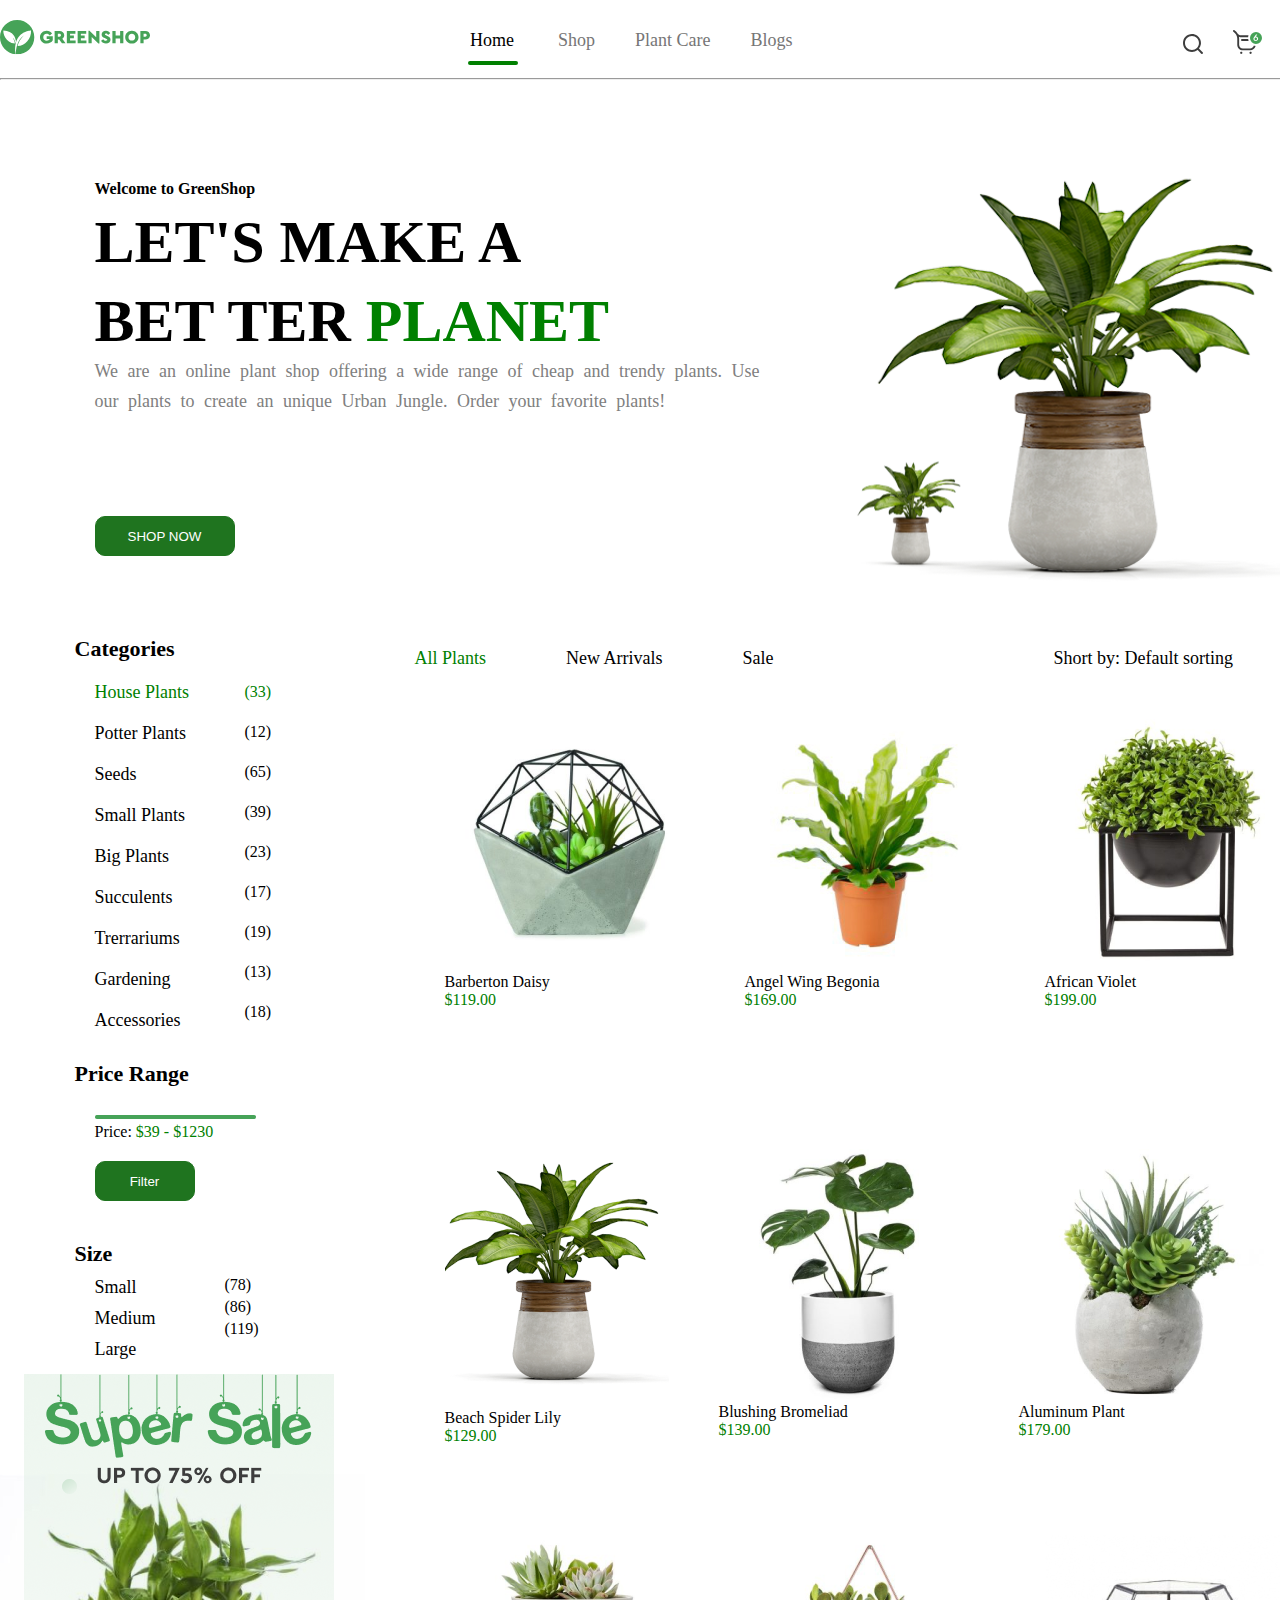
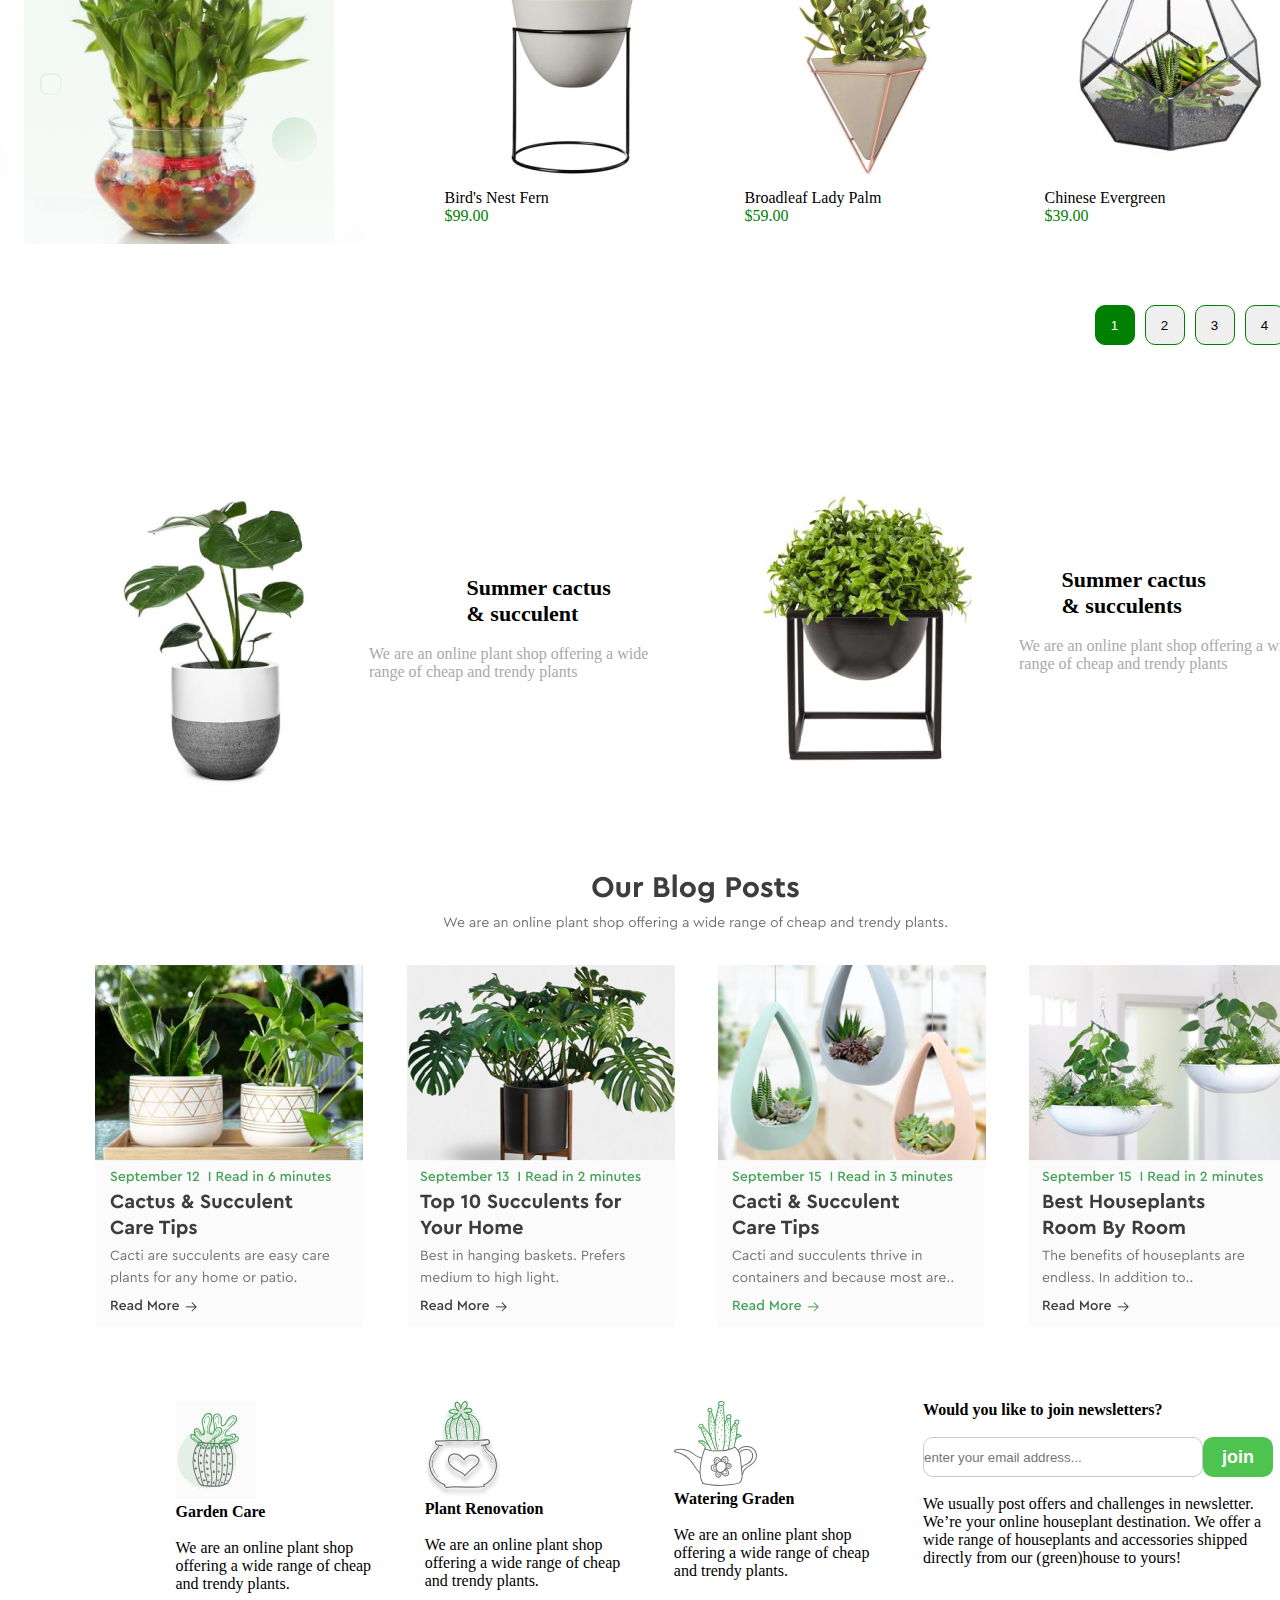
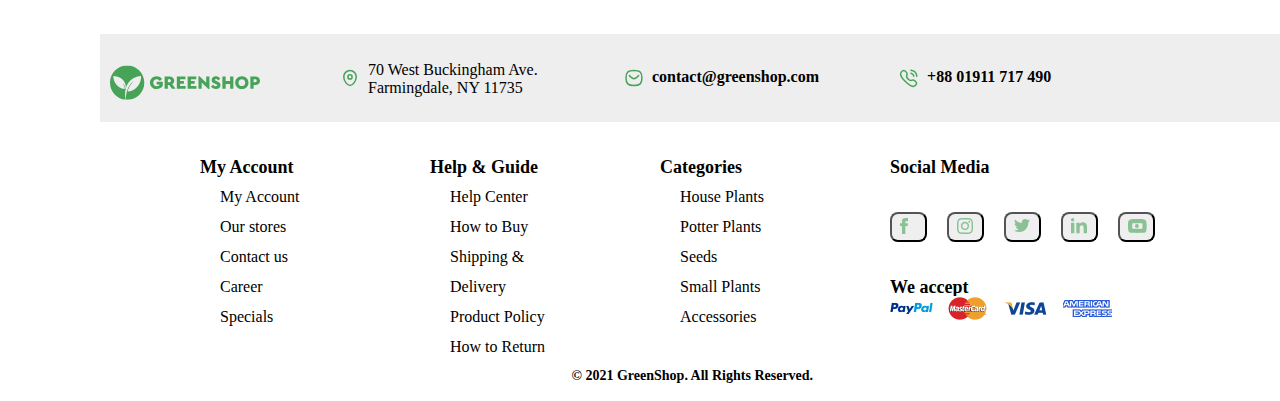
<file: index.html>
<!DOCTYPE html>
<html lang="en">
  <head>
    <meta charset="UTF-8">
    <meta name="viewport" content="width=device-width, initial-scale=1.0"><link rel="stylesheet" href="../css/main.css">
    <title>Green Shop </title>
  </head>
  <body> 
    <div class="container"> 
      <header> 
        <div class="logo">   <img src="../images/logo/Logo.svg" alt="logo"></div>
        <nav> 
          <ol> 
            <li><a href="#" style="color:black">    Home</a>
              <div class="first"></div>
            </li>
            <li> <a href="../html/second.html">    Shop</a></li>
            <li> <a href="../html/third.html">    Plant Care</a></li>
            <li> <a href="#">    Blogs</a></li>
          </ol>
        </nav>
        <div class="icon"><img src=".././images/icon/search.svg" alt="icon"><img class="icon_second" src=".././images/icon/basket.svg" alt="basket"><a href="../html/user2.html">    
            <button class="logo_in"><img class="btn_img" src="../images/icon/logo_in.svg" alt="logo in">
              <p>log in </p>
            </button></a></div>
      </header>
      <hr style="margin-top:10px;">
    </div>
    <div class="container"> 
      <main>
        <section class="hero">   
          <div class="left"> 
            <h4>Welcome to GreenShop</h4>
            <h1 class="info">LET'S  MAKE A</h1>
            <h1 class="info">BET TER<span style="color:green"> PLANET</span></h1>
            <p class="paragraph">We are an online plant shop offering a wide range of cheap and trendy plants. Use </p>
            <p class="paragraph">our plants to create an unique Urban Jungle. Order your favorite plants!</p>
            <button class="main_btn">SHOP NOW</button>
          </div>
          <div class="right"> <img class="kichik" src="../images/img/mayda gul.svg" alt="rasm"><img src="../images/img/gul.svg" alt="rasm"></div>
        </section>
        <section class="hero-two"> 
          <div class="left-two"> 
            <h3>Categories</h3>
            <p class="green"> House Plants       </p>
            <p> Potter Plants       </p>
            <p> Seeds       </p>
            <p> Small Plants       </p>
            <p> Big Plants       </p>
            <p> Succulents       </p>
            <p> Trerrariums       </p>
            <p> Gardening       </p>
            <p> Accessories    </p><span class="green"> (33)</span><span> (12)</span><span> (65)</span><span> (39)</span><span> (23)</span><span> (17)</span><span> (19)</span><span> (13)</span><span> (18) </span>
          </div>
          <div class="left-twobtn"> 
            <h3>Price Range</h3><br><img src="../images/img/Line 6.png" alt="rasm"><br>
            <p>Price: <span>$39 - $1230  </span></p>
            <button class="filter-btn">Filter</button>
          </div>
          <div class="left-twothree">
            <h3>Size</h3>
            <p>Small</p>
            <p>Medium</p>
            <p>Large</p><span>(119)</span><span>(86)</span><span>(78)</span>
          </div>
          <div class="left-twoimg"> <img src="../images/img/Super Sale Banner.png" alt="rasm"></div>
        </section>
        <section class="right-two">
          <nav> 
            <ul> 
              <li> <a class="green" href="#">All Plants</a></li>
              <li> <a href="#">New Arrivals</a></li>
              <li> <a href="#">Sale</a></li>
              <li> <span>Short by: Default sorting</span></li>
            </ul>
          </nav>
          <div class="right-flowers"> 
            <div class="one"> <img src="../images/img/image 1.png" alt="">
              <p>Barberton Daisy</p><span>$119.00</span>
            </div>
            <div class="two"> <img src="../images/img/image 2.png" alt="">
              <p>Angel Wing Begonia</p><span>$169.00</span>
            </div>
            <div class="three"> <img src="../images/img/image 3.png" alt="">
              <p>African Violet</p><span>$199.00 </span>
            </div>
          </div>
          <div class="right-flower"> 
            <div class="one"> <img src="../images/img/01 3.png" alt="">
              <p>Beach Spider Lily</p><span>$129.00</span>
            </div>
            <div class="two"> <img src="../images/img/image 7.png" alt="">
              <p>Blushing Bromeliad</p><span>$139.00</span>
            </div>
            <div class="three"> <img src="../images/img/image 8.png" alt="">
              <p>Aluminum Plant</p><span>$179.00  </span>
            </div>
          </div>
          <div class="right-flowerend"> 
            <div class="one"> <img src="../images/img/image 9.png" alt="">
              <p>Bird's Nest Fern</p><span>$99.00</span>
            </div>
            <div class="two"> <img src="../images/img/image 10.png" alt="">
              <p>Broadleaf Lady Palm</p><span>$59.00</span>
            </div>
            <div class="three"> <img src="../images/img/product-20-320x320 1.png" alt="">
              <p>Chinese Evergreen</p><span>$39.00    </span>
            </div>
          </div>
          <div class="right-btns"> 
            <button class="green">1</button>
            <button>2</button>
            <button>3</button>
            <button>4</button>
          </div>
        </section>
        <section class="information"> 
          <div class="right-info"> <img src="../images/img/image 14.png" alt="">
            <h3>Summer cactus & succulent</h3>
            <p>We are an online plant shop offering a wide range of cheap and trendy plants</p>
          </div>
          <div class="left-info"> <img src="../images/img/image 15.png" alt="">
            <h3>Summer cactus & succulents            </h3>
            <p>We are an online plant shop offering a wide range of cheap and trendy plants</p>
          </div>
        </section>
        <section class="blog"> <img src="../images/img/Blog.png" alt=""></section>
      </main>
      <footer class="footer"> 
        <section class="footer_one">
          <div class="footer_in"> <img src="../images/img/qaqtus.jpg" alt="rasm">
            <h4 class="h4">Garden Care <br><br></h4>
            <p>We are an online plant shop offering a wide range of cheap and trendy plants.</p>
          </div>
          <div class="footer_in"> <img src="../images/img/qaqtus2.svg" alt="rasm">
            <h4>Plant Renovation <br><br></h4>
            <p>We are an online plant shop offering a wide range of cheap and trendy plants.</p>
          </div>
          <div class="footer_in"> <img src="../images/img/qaqtus3.svg" alt="rasm">
            <h4>Watering Graden <br> <br></h4>
            <p>We are an online plant shop offering a wide range of cheap and trendy plants.</p>
          </div>
          <div class="footer_In"> 
            <h4>Would you like to join newsletters? <br><br></h4>
            <div> 
              <input type="email" id="get" name="get" placeholder="enter your email address...">
              <input class="join" type="submit" value="join" id="get">
            </div><br>
            <p>We usually post offers and challenges in newsletter. We’re your online houseplant destination. We offer a wide range of houseplants and accessories shipped directly from our (green)house to yours! </p>
          </div>
        </section>
        <section class="footer_two"><img class="logo1" src="../images/logo/Logo.svg" alt="logo"><img class="locat" src="../images/icon/Location.svg" alt="icon">
          <p>70 West Buckingham Ave. Farmingdale, NY 11735  </p><img class="locat" src="../images/icon/Messages.svg" alt="icon">
          <h6>contact@greenshop.com</h6><img class="locat" src="../images/icon/Calling.svg" alt="icon">
          <h6>+88 01911 717 490</h6>
        </section>
        <section class="footer_three">
          <div> 
            <h5> My Account</h5>
            <p>My Account</p>
            <p>Our stores</p>
            <p>Contact us</p>
            <p>Career</p>
            <p>Specials</p>
          </div>
          <div> 
            <h5>Help & Guide</h5>
            <p>Help Center</p>
            <p>How to Buy</p>
            <p>Shipping & Delivery</p>
            <p>Product Policy</p>
            <p>How to Return</p>
          </div>
          <div> 
            <h5>Categories</h5>
            <p>House Plants</p>
            <p>Potter Plants</p>
            <p>Seeds</p>
            <p>Small Plants</p>
            <p>Accessories </p>
          </div>
          <div class="In"> 
            <h5>Social Media</h5>
            <div class="iconkalar"> 
              <button class="btn1"> <img src="../images/icon/Facebook.svg" alt="icon"></button>
              <button class="btn1"><img src="../images/icon/Instagram (1).svg" alt="icon"></button>
              <button class="btn1"><img src="../images/icon/Twitter.svg" alt="icon"></button>
              <button class="btn1"> <img src="../images/icon/Linkedin.svg" alt="icon"></button>
              <button class="btn1"> <img src="../images/icon/Union.svg" alt="icon"></button>
            </div>
            <h5>We accept</h5><img class="viza" src="../images/icon/viza.svg" alt="rasm">
          </div>
        </section>
        <h5 class="footer_four">© 2021 GreenShop. All Rights Reserved.</h5>
      </footer>
    </div>
  </body>
</html>
</file>
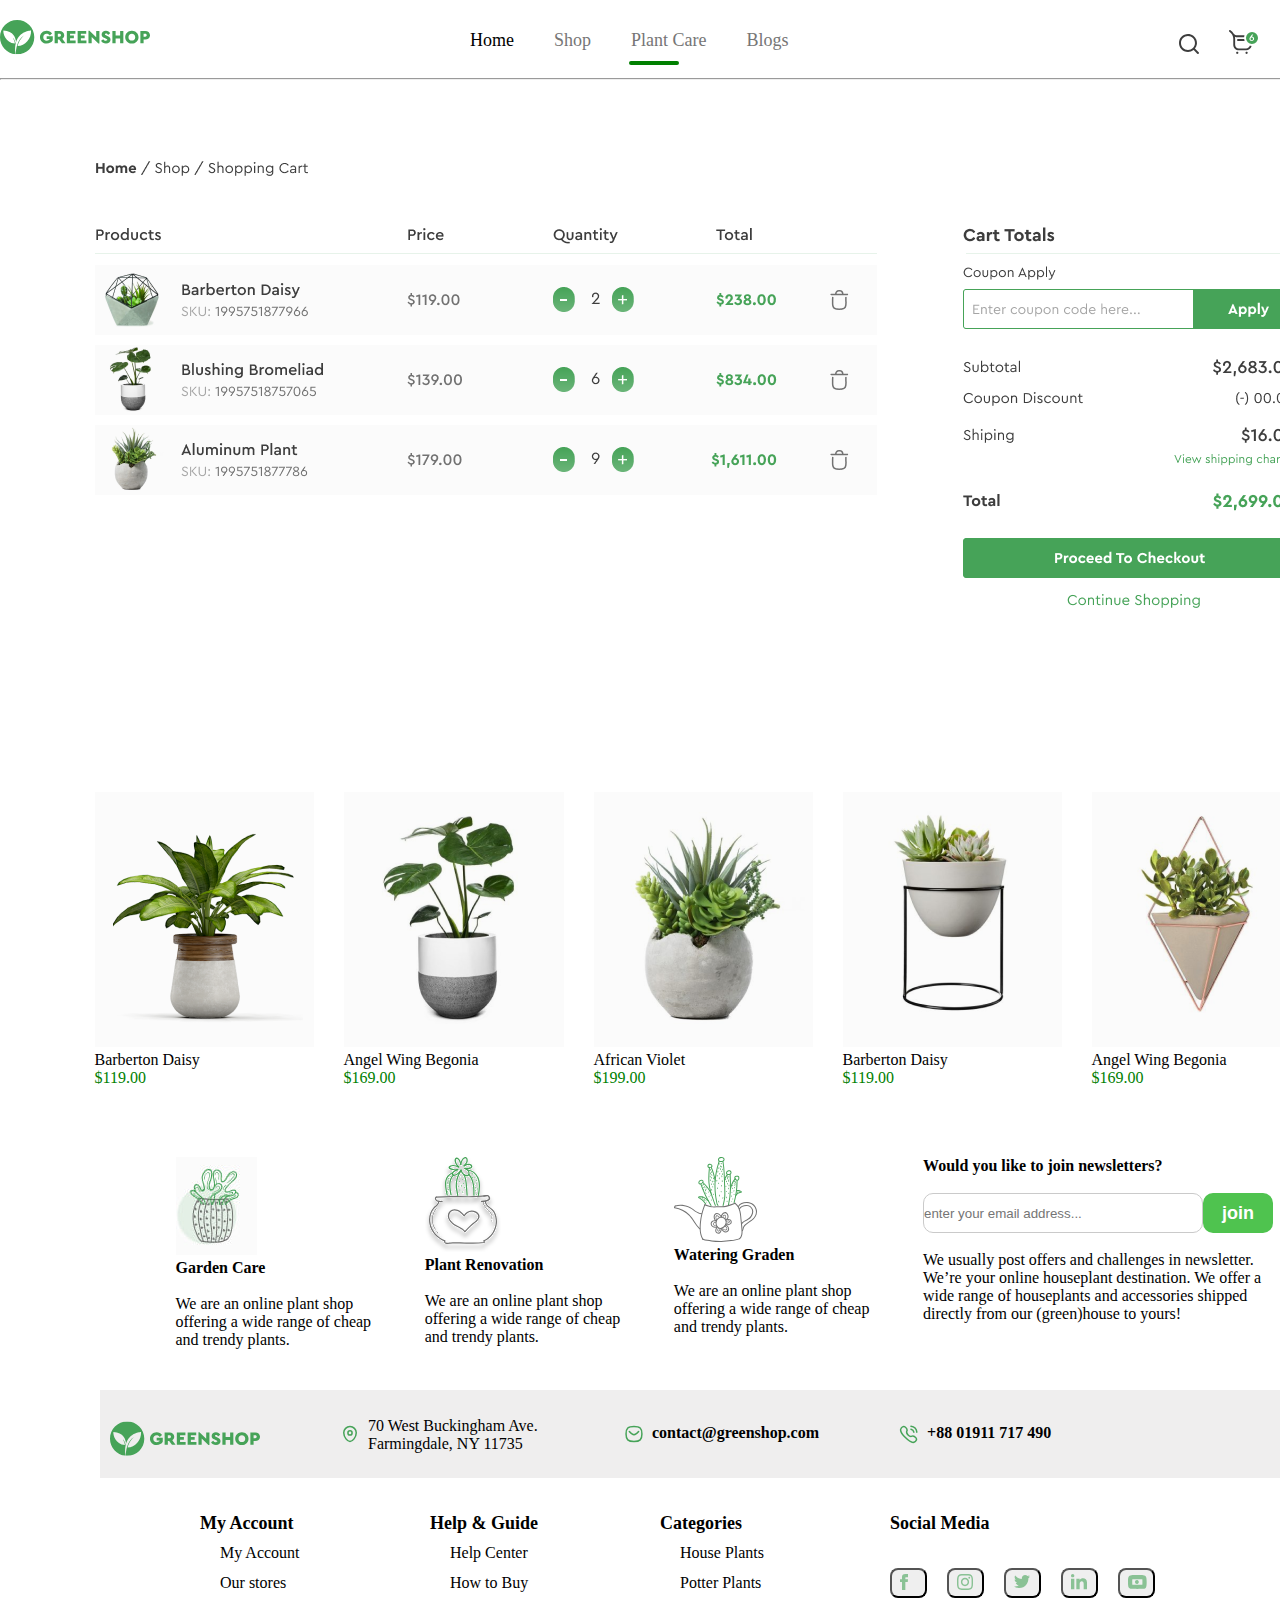
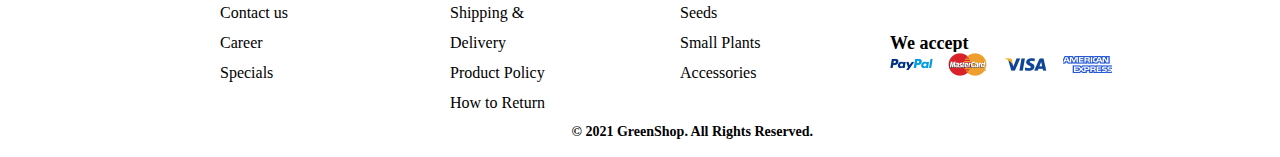
<file: third.html>
<!DOCTYPE html>
<html lang="en">
  <head>
    <meta charset="UTF-8">
    <meta name="viewport" content="width=device-width, initial-scale=1.0">
    <link rel="stylesheet" href="../css/main.css">
    <title>Product Cart</title>
  </head>
  <body> 
    <div class="container"> 
      <header> 
        <div class="logo">   <img src="../images/logo/Logo.svg" alt="logo"></div>
        <nav> 
          <ol> 
            <li><a href="#" style="color:black">    Home</a></li>
            <li> <a href="../html/second.html">    Shop</a></li>
            <li> <a href="../html/third.html">    Plant Care</a>
              <div class="first"></div>
            </li>
            <li> <a href="#">    Blogs</a></li>
          </ol>
        </nav>
        <div class="icon"><img src=".././images/icon/search.svg" alt="icon"><img class="icon_second" src=".././images/icon/basket.svg" alt="basket"><a href="../html/user2.html">    
            <button class="logo_in"><img class="btn_img" src="../images/icon/logo_in.svg" alt="logo in">
              <p>log in </p>
            </button></a></div>
      </header>
      <hr style="margin-top:10px;">
      <main> 
        <section class="services"> <img src="../images/img/Shopping Cart.png" alt=""></section>
        <section class="product"> 
          <div class="let-product">
            <div class="one"> <img src="../images/img/Group 41.png" alt="">
              <p>Barberton Daisy</p><span>$119.00</span>
            </div>
            <div class="two"> <img src="../images/img/Group 42.png" alt="">
              <p>Angel Wing Begonia</p><span>$169.00</span>
            </div>
            <div class="three"> <img src="../images/img/Group 43.png" alt="">
              <p>African Violet</p><span>$199.00 </span>
            </div>
            <div class="one"> <img src="../images/img/Group 44.png" alt="">
              <p>Barberton Daisy</p><span>$119.00</span>
            </div>
            <div class="two"> <img src="../images/img/Group 45.png" alt="">
              <p>Angel Wing Begonia</p><span>$169.00</span>
            </div>
          </div>
        </section>
      </main>
      <footer class="footer"> 
        <section class="footer_one">
          <div class="footer_in"> <img src="../images/img/qaqtus.jpg" alt="rasm">
            <h4 class="h4">Garden Care <br><br></h4>
            <p>We are an online plant shop offering a wide range of cheap and trendy plants.</p>
          </div>
          <div class="footer_in"> <img src="../images/img/qaqtus2.svg" alt="rasm">
            <h4>Plant Renovation <br><br></h4>
            <p>We are an online plant shop offering a wide range of cheap and trendy plants.</p>
          </div>
          <div class="footer_in"> <img src="../images/img/qaqtus3.svg" alt="rasm">
            <h4>Watering Graden <br> <br></h4>
            <p>We are an online plant shop offering a wide range of cheap and trendy plants.</p>
          </div>
          <div class="footer_In"> 
            <h4>Would you like to join newsletters? <br><br></h4>
            <div> 
              <input type="email" id="get" name="get" placeholder="enter your email address...">
              <input class="join" type="submit" value="join" id="get">
            </div><br>
            <p>We usually post offers and challenges in newsletter. We’re your online houseplant destination. We offer a wide range of houseplants and accessories shipped directly from our (green)house to yours! </p>
          </div>
        </section>
        <section class="footer_two"><img class="logo1" src="../images/logo/Logo.svg" alt="logo"><img class="locat" src="../images/icon/Location.svg" alt="icon">
          <p>70 West Buckingham Ave. Farmingdale, NY 11735  </p><img class="locat" src="../images/icon/Messages.svg" alt="icon">
          <h6>contact@greenshop.com</h6><img class="locat" src="../images/icon/Calling.svg" alt="icon">
          <h6>+88 01911 717 490</h6>
        </section>
        <section class="footer_three">
          <div> 
            <h5> My Account</h5>
            <p>My Account</p>
            <p>Our stores</p>
            <p>Contact us</p>
            <p>Career</p>
            <p>Specials</p>
          </div>
          <div> 
            <h5>Help & Guide</h5>
            <p>Help Center</p>
            <p>How to Buy</p>
            <p>Shipping & Delivery</p>
            <p>Product Policy</p>
            <p>How to Return</p>
          </div>
          <div> 
            <h5>Categories</h5>
            <p>House Plants</p>
            <p>Potter Plants</p>
            <p>Seeds</p>
            <p>Small Plants</p>
            <p>Accessories </p>
          </div>
          <div class="In"> 
            <h5>Social Media</h5>
            <div class="iconkalar"> 
              <button class="btn1"> <img src="../images/icon/Facebook.svg" alt="icon"></button>
              <button class="btn1"><img src="../images/icon/Instagram (1).svg" alt="icon"></button>
              <button class="btn1"><img src="../images/icon/Twitter.svg" alt="icon"></button>
              <button class="btn1"> <img src="../images/icon/Linkedin.svg" alt="icon"></button>
              <button class="btn1"> <img src="../images/icon/Union.svg" alt="icon"></button>
            </div>
            <h5>We accept</h5><img class="viza" src="../images/icon/viza.svg" alt="rasm">
          </div>
        </section>
        <h5 class="footer_four">© 2021 GreenShop. All Rights Reserved.</h5>
      </footer>
    </div>
  </body>
</html>
</file>
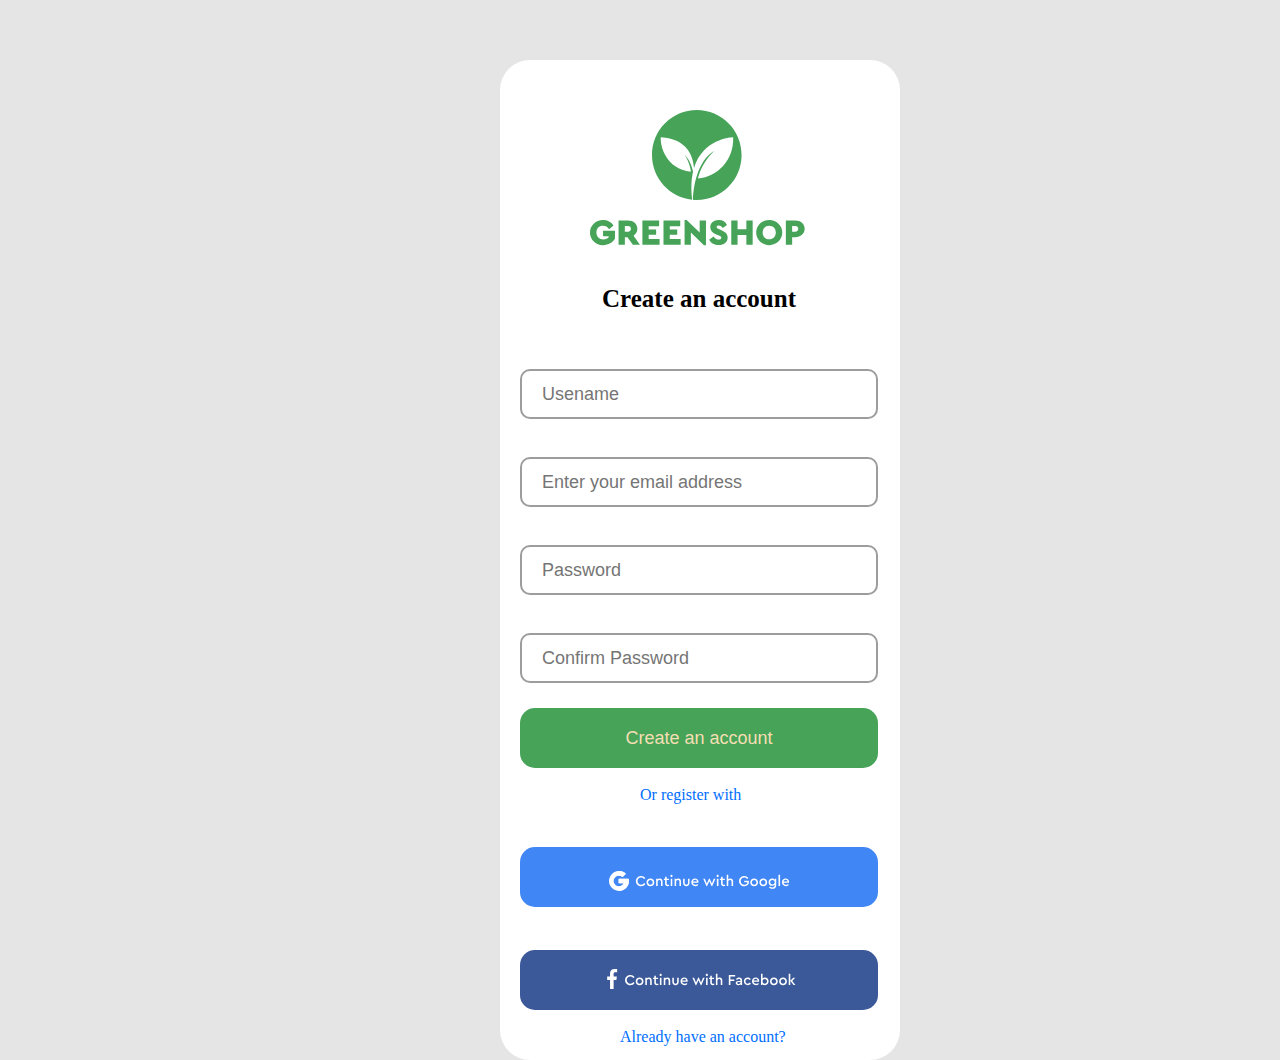
<file: user1.html>
<!DOCTYPE html>
<html lang="en">
  <head>
    <meta charset="UTF-8">
    <meta name="viewport" content="width=device-width, initial-scale=1.0">
    <link rel="stylesheet" href="../css/main.css">
    <title>user 1</title>
  </head>
  <body class="user_body"> 
    <div class="user_box"> 
      <div class="user_container"> <img class="icon_logo" src="../images/logo/user_logo.svg" alt="green shop logo">
        <h3>Create an account</h3><br><br>
        <input type="text" placeholder="Usename"><br><br>
        <input type="email" name="" placeholder="Enter your email address"><br><br>
        <input type="password" name="" placeholder="Password"><br><br>
        <input type="password" name="" placeholder="Confirm Password">
        <button class="user_btn"> <a href="#"> Create an account</a></button><br><br><a class="register" href="../html/user2.html">Or register with </a><br><br>
        <button class="google"><img class="google_img" src="../images/icon/Group 100.svg" alt="icon"></button><br><br>
        <button class="facebook"><img class="facebook_img" src="../images/icon/Group 99.svg" alt="icon"></button><br><br><a class="already" href="#">Already have an account?  </a>
      </div>
    </div>
  </body>
</html>
</file>
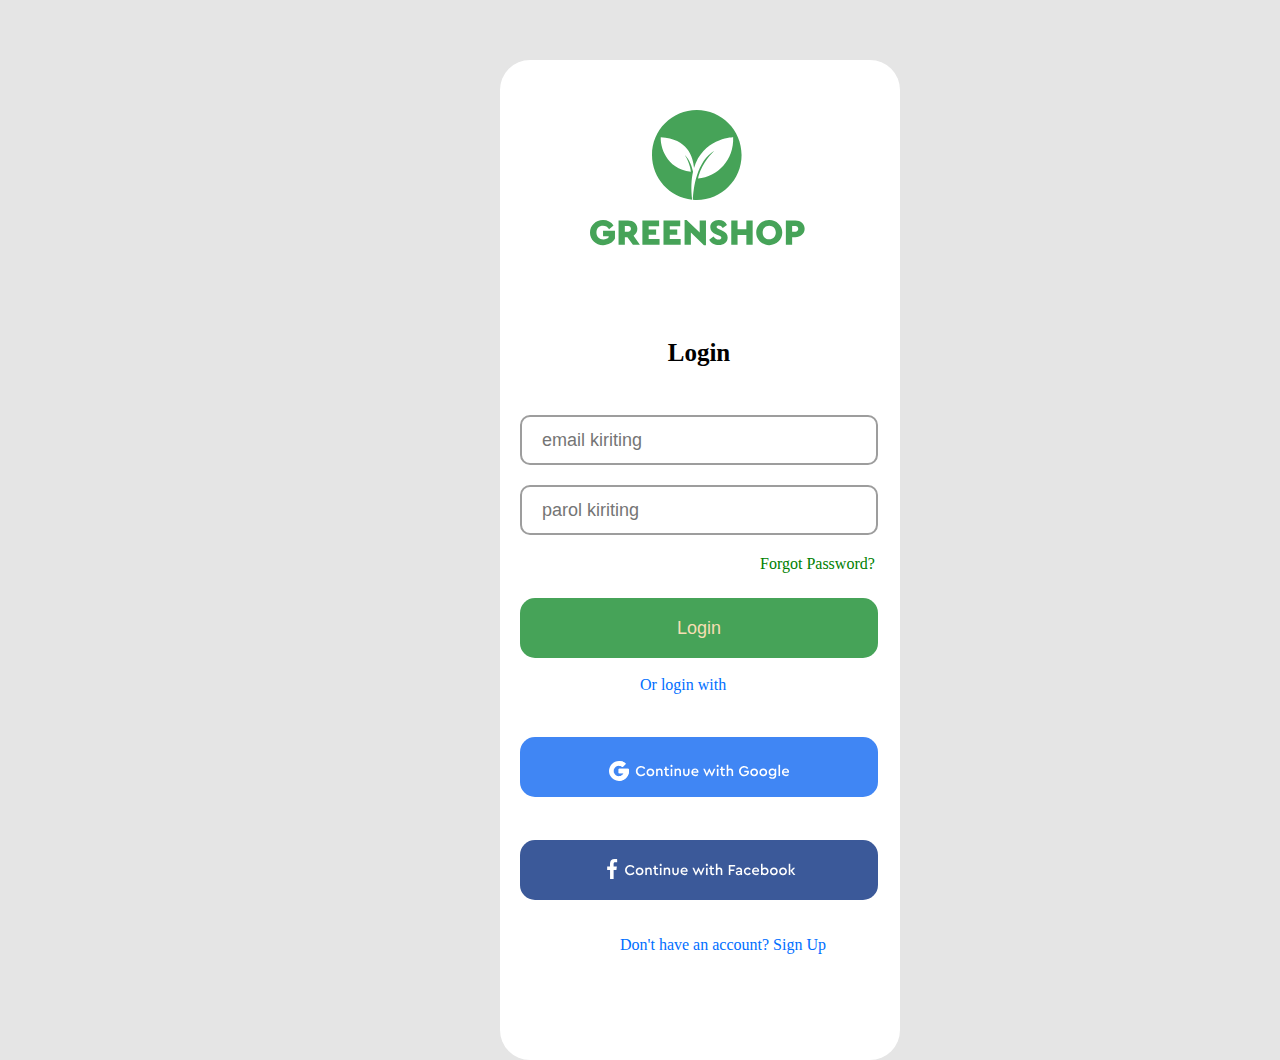
<file: user2.html>
<!DOCTYPE html>
<html lang="en">
  <head>
    <meta charset="UTF-8">
    <meta name="viewport" content="width=device-width, initial-scale=1.0">
    <link rel="stylesheet" href="../css/main.css">
    <title>login</title>
  </head>
  <body class="user_body"> 
    <div class="user_box"> 
      <div class="user_container"> <img class="icon_logo" src="../images/logo/user_logo.svg" alt="green shop logo"><br><br><br><br>
        <h3>Login   <br><br> </h3>
        <input type="email" name="" placeholder="email kiriting">
        <input type="password" name="" placeholder="parol kiriting">
        <p>Forgot Password?</p><button class="user_btn"> <a href="../html/index.html"> Login</a></button> <br><br><a class="register" href="#">Or login with </a><br><br>
        <button class="google"><img class="google_img" src="../images/icon/Group 100.svg" alt="icon"></button><br><br>
        <button class="facebook"><img class="facebook_img" src="../images/icon/Group 99.svg" alt="icon"></button><br><br><br><a class="already" href="../html/user1.html">Don't have an account? Sign Up                 </a>
      </div>
    </div>
  </body>
</html>
</file>
<file: css/main.css>
*,
*::before,
*::after {
  margin: 0;
  padding: 0;
  box-sizing: border-box;
}

.container {
  width: 1400pX;
  margin: 0 auto;
  margin-top: 20px;
}

.logo_in {
  width: 100px;
  height: 40px;
  margin-left: 50px;
  background-color: green;
  display: flex;
  margin-left: 110px;
  border: 1px solid green;
  border-radius: 10px;
  margin-top: -30px;
}
.logo_in p {
  color: white;
  font-size: 17px;
  margin-top: 8px;
  margin-left: 5px;
}

.logo_in:hover {
  border: 3px solid aqua;
  background-color: rgb(67, 133, 67);
}

.btn_img {
  width: 20px;
  height: 20px;
  margin-top: 8px;
  margin-left: 5px;
}

.main_btn {
  width: 140px;
  height: 40px;
  text-align: center;
  color: white;
  background-color: rgb(31, 116, 31);
  border-radius: 10px;
  border: 1px solid rgb(31, 116, 31);
  margin-top: 100px;
}

.main_btn:hover {
  border: 3px solid aqua;
  background-color: rgb(67, 133, 67);
}

.filter-btn {
  width: 100px;
  height: 40px;
  text-align: center;
  color: white;
  background-color: rgb(31, 116, 31);
  border-radius: 10px;
  border: 1px solid rgb(31, 116, 31);
  margin-top: 20px;
}

.filter-btn:hover {
  border: 3px solid aqua;
  background-color: rgb(67, 133, 67);
}

.right-btns {
  margin-top: 80px;
  display: flex;
  margin-left: 1000px;
  gap: 10px;
}

.right-btns button {
  width: 40px;
  height: 40px;
}

.right-btns button.green {
  background-color: green;
  color: white;
  border-radius: 10px;
  border: 1px solid green;
}

.right-btns button {
  border-radius: 10px;
  border: 1px solid green;
}

.right-btns button:hover {
  background-color: green;
  color: white;
  border-radius: 10px;
  border: 1px solid green;
}

.info .right-info button {
  width: 100px;
  height: 40px;
  text-align: center;
  color: white;
  background-color: rgb(31, 116, 31);
  border-radius: 10px;
  border: 1px solid rgb(31, 116, 31);
}

.sec-page .size {
  margin-top: 330px;
  margin-left: -610px;
}
.sec-page .size button {
  width: 30px;
  height: 30px;
  border-radius: 50%;
  border: 1px solid darkgray;
  color: gray;
}
.sec-page .size button.s {
  width: 30px;
  height: 30px;
  border-radius: 50%;
  border: 1px solid green;
  color: green;
}

.sec-page .sec-btn button {
  width: 100px;
  height: 40px;
  text-align: center;
  color: white;
  background-color: rgb(31, 116, 31);
  border-radius: 10px;
  border: 1px solid rgb(31, 116, 31);
}
.sec-page .sec-btn button.add {
  width: 100px;
  height: 40px;
  text-align: center;
  color: green;
  background-color: white;
  border-radius: 10px;
  border: 1px solid rgb(31, 116, 31);
}
.sec-page .sec-btn button:hover {
  width: 100px;
  height: 40px;
  text-align: center;
  color: green;
  background-color: white;
  border-radius: 10px;
  border: 1px solid rgb(31, 116, 31);
}
.sec-page .sec-btn button.add:hover {
  width: 100px;
  height: 40px;
  text-align: center;
  color: white;
  background-color: rgb(31, 116, 31);
  border-radius: 10px;
  border: 1px solid rgb(31, 116, 31);
}

.user_btn, .google, .facebook {
  width: 358px;
  height: 60px;
  background-color: rgb(70, 163, 88);
  margin-top: 25px;
  border: 0px;
  border-radius: 15px;
}
.user_btn a, .google a, .facebook a {
  color: wheat;
  text-decoration: none;
  font-size: 18px;
}

.register {
  color: rgb(0, 110, 255);
  text-decoration: none;
  margin-left: 120px;
}

.google {
  width: 358px;
  height: 60px;
  background-color: rgb(64, 134, 244);
  border: 0px;
  border-radius: 15px;
}
.google .google_img {
  margin-top: 10px;
  cursor: pointer;
}

.facebook {
  width: 358px;
  height: 60px;
  background-color: rgb(59, 89, 153);
  margin-top: 25px;
  border: 0px;
  border-radius: 15px;
}
.facebook .facebook_img {
  cursor: pointer;
}

.already {
  text-decoration: none;
  color: rgb(0, 110, 255);
  margin-left: 100px;
}

.filter {
  width: 90px;
  height: 35px;
  background-color: rgb(70, 163, 88);
  color: white;
  border: 0px solid;
  border-radius: 7px;
  cursor: pointer;
  margin-top: 20px;
}

.footer {
  width: 1200px;
  height: 610px;
  margin: 0 auto;
  margin-top: 60px;
}
.footer .footer_one {
  width: 1149px;
  height: 243px;
  margin: 0 auto;
  display: flex;
}
.footer .footer_one .footer_in {
  width: 204px;
  height: 230px;
  margin-top: 10px;
  margin-left: 50px;
}
.footer .footer_one .footer_In {
  width: 360px;
  height: 230px;
  margin-top: 10px;
  margin-left: 50px;
}
.footer .footer_one .footer_In div {
  display: flex;
}
.footer .footer_one .footer_In div input {
  width: 280px;
  height: 40px;
  border-radius: 10px;
  border: 1px solid rgb(202, 202, 202);
}
.footer .footer_one .footer_In div .join {
  width: 70px;
  height: 40px;
  background-color: rgb(79, 195, 79);
  color: white;
  font-weight: bold;
  font-size: 18px;
  border: 0px solid;
}
.footer .footer_two {
  width: 1200px;
  height: 88px;
  background-color: rgb(239, 238, 238);
  display: flex;
}
.footer .footer_two .logo1 {
  width: 150px;
  margin-top: 10px;
  margin-left: 10px;
}
.footer .footer_two .locat {
  width: 20px;
  margin-left: 80px;
}
.footer .footer_two p {
  width: 176px;
  height: 44px;
  margin-top: 27px;
  margin-left: 8px;
}
.footer .footer_two h6 {
  margin-top: 34px;
  margin-left: 8px;
  font-size: 16px;
}
.footer .footer_three {
  width: 1200px;
  height: 236px;
  display: flex;
}
.footer .footer_three div {
  width: 130px;
  height: 236px;
  margin-left: 100px;
  margin-top: 30px;
  line-height: 30px;
}
.footer .footer_three div h5 {
  font-weight: bold;
  font-size: 18px;
}
.footer .footer_three div p {
  margin-left: 20px;
}
.footer .footer_three div .iconkalar {
  display: flex;
  height: 60px;
  margin-left: -20px;
}
.footer .footer_three div .iconkalar .btn1 {
  width: 30px;
  height: 30px;
  padding-left: 8px;
  padding-right: 25px;
  border-radius: 8px;
  border-radius: 0.5px solid gray;
  margin-left: 20px;
}
.footer .footer_three div .iconkalar .btn1:hover {
  background-color: rgb(75, 162, 250);
}
.footer .footer_three div .viza {
  margin-top: -100px;
}
.footer .footer_three .In {
  width: 250px;
  height: 236px;
  background-color: 135;
}
.footer .footer_four {
  width: 257px;
  height: 30px;
  margin: 0 auto;
  margin-top: 10px;
  font-size: 14px;
}

header {
  width: 1400px;
  margin: 0 auto;
  display: flex;
}

.hero {
  display: flex;
}

nav {
  margin-left: 320px;
}
nav ol {
  display: flex;
  gap: 40px;
}
nav ol li {
  list-style: none;
  margin-top: 10px;
}
nav ol li .first {
  width: 50px;
  height: 4px;
  border-radius: 10px;
  background-color: green;
  margin-top: 10px;
  margin-left: -2px;
}
nav ol li a {
  text-decoration: none;
  color: rgb(118, 118, 118);
  font-size: 18px;
}
nav ol li a:hover {
  color: black;
}

.right-two nav {
  margin-top: -1200px;
}

.right-two nav ul {
  display: flex;
  gap: 80px;
}

.right-two nav ul li {
  list-style: none;
}

.right-two nav ul li a {
  text-decoration: none;
  color: black;
  font-size: 18px;
}

.right-two nav ul li span {
  font-size: 18px;
  margin-left: 200px;
}

.right-two nav ul li a.green {
  color: green;
}

.let-nav nav {
  margin-top: 100px;
  margin-left: -80px;
}
.let-nav nav ol li a.g {
  color: green;
}
.let-nav nav .second {
  width: 150px;
  height: 4px;
  border-radius: 10px;
  background-color: green;
  margin-top: 10px;
  margin-left: -2px;
}

.services img {
  margin-top: 80px;
}

body {
  width: 1400px;
  margin: 0 auto;
}

.icon {
  margin-left: 390px;
  margin-top: 10px;
}
.icon .icon_second {
  margin-left: 30px;
}

main {
  width: 1211px;
  margin: 0 auto;
}

.left {
  margin-top: 80px;
}

.info {
  font-size: 60px;
  margin-top: 10PX;
}

.paragraph {
  font-size: 18px;
  color: gray;
  line-height: 30px;
}

.right {
  display: flex;
  position: absolute;
}
.right .kichik {
  position: relative;
  margin-top: 300px;
  left: 450px;
}
.right img {
  margin-left: 300px;
}

.left h3 {
  font-weight: bold;
  margin-left: -30px;
  font-size: 25px;
}
.left p {
  word-spacing: 5px;
}

.left-two h3 {
  margin-top: 80px;
  font-size: 22px;
  margin-left: -20px;
}

.left-two p {
  margin-top: 15px;
  font-size: 18px;
  padding-top: 5px;
}

.left-two p.green {
  color: green;
}

.left-two span.green {
  display: flex;
  margin-left: 150px;
  margin-top: -370px;
  color: green;
}

.left-two span {
  display: flex;
  margin-left: 150px;
  padding-top: 22px;
  font-size: 16px;
}

.left-twobtn h3 {
  margin-top: 40px;
  font-size: 22px;
  margin-left: -20px;
}

.left-twobtn span {
  color: green;
}

.left-twothree h3 {
  margin-top: 40px;
  font-size: 22px;
  margin-left: -20px;
}

.left-twothree p {
  margin-top: 10px;
  font-size: 18px;
}

.left-twothree span {
  display: flex;
  margin-left: 130px;
  font-size: 16px;
  margin-top: -60px;
  padding-top: 20px;
}

.left-twoimg img {
  margin-top: 80px;
  margin-left: -100px;
}

.right-flowers {
  display: flex;
}

.right-flowers .one {
  margin-left: 350px;
  margin-top: 50px;
}

.right-flowers .one span {
  color: green;
}

.right-flowers .two {
  margin-left: 50px;
  margin-top: 50px;
}

.right-flowers .two span {
  color: green;
}

.right-flowers .three {
  margin-left: 50px;
  margin-top: 50px;
}

.right-flowers .three span {
  color: green;
}

.right-flower {
  display: flex;
  margin-top: 60px;
}

.right-flower .one {
  margin-left: 350px;
  margin-top: 50px;
}

.right-flower .one span {
  color: green;
}

.right-flower .two {
  margin-left: 50px;
  margin-top: 80px;
}

.right-flower .two span {
  color: green;
}

.right-flower .three {
  margin-left: 50px;
  margin-top: 80px;
}

.right-flower .three span {
  color: green;
}

.right-flowerend {
  display: flex;
  margin-top: 40px;
}

.right-flowerend .one {
  margin-left: 350px;
  margin-top: 50px;
}

.right-flowerend .one span {
  color: green;
}

.right-flowerend .two {
  margin-left: 50px;
  margin-top: 50px;
}

.right-flowerend .two span {
  color: green;
}

.right-flowerend .three {
  margin-left: 50px;
  margin-top: 50px;
}

.right-flowerend .three span {
  color: green;
}

.information .right-info {
  display: flex;
}

.information .right-info h3 {
  font-size: 22px;
  margin-top: 80px;
  margin-left: 100px;
}

.information .right-info p {
  font-size: 16px;
  margin-top: 150px;
  margin-left: -250px;
  margin-right: 650px;
  color: darkgray;
}

.information {
  margin-top: 150px;
  margin-left: -20px;
}

.information .left-info {
  display: flex;
  margin-left: 750px;
  margin-top: -300px;
}

.information .left-info h3 {
  font-size: 22px;
  margin-top: 80px;
  margin-left: 50px;
}

.information .left-info p {
  font-size: 16px;
  margin-top: 150px;
  margin-left: -200px;
  color: darkgray;
}

.information .left-info img {
  margin-left: -100px;
}

.blog h2 {
  font-size: 28px;
  margin-top: 100px;
  text-align: center;
}

.blog p {
  text-align: center;
  margin-top: 20px;
}

.blog img {
  margin-top: 100px;
}

.sec-left img {
  margin-top: 100px;
  margin-left: -80px;
}

.sec-page .sec-right h3 {
  margin-top: 100px;
  margin-left: 100px;
  font-size: 22px;
}
.sec-page .sec-right span {
  color: green;
  font-size: 18px;
  margin-left: 100px;
}
.sec-page .sec-right span.customer {
  margin-left: 400px;
  color: darkgray;
}
.sec-page .sec-right h2 {
  font-size: 18px;
  margin-left: 100px;
  margin-top: 40px;
}
.sec-page .sec-right p {
  color: darkgray;
  width: 570px;
  margin-left: 100px;
  margin-top: 20px;
}
.sec-page .sec-right h1 {
  font-size: 18px;
  margin-left: 100px;
  margin-top: 20px;
}

.sec-page {
  display: flex;
}

.sec-page .sec-btn img {
  margin-top: 400px;
  margin-left: -130px;
}
.sec-page .sec-btn button {
  position: relative;
  left: 30px;
  top: -15px;
}

.sec-page .sku {
  margin-top: 450px;
  margin-left: -320px;
  color: darkgray;
}

.sec-page .share {
  margin-top: 530px;
  margin-left: -180px;
}
.sec-page .share img {
  position: relative;
  left: 180px;
  top: -20px;
  margin-left: 20px;
}

.let-info p {
  margin-top: 20px;
  margin-left: -80px;
  color: darkgray;
}
.let-info h2 {
  font-size: 16px;
  margin-top: 10px;
  margin-left: -80px;
}

.let-product {
  display: flex;
  margin-top: 150px;
  gap: 30px;
}
.let-product .one span, .let-product .two span, .let-product .three span {
  color: green;
}

.product .let-product {
  display: flex;
  margin-top: 180px;
  gap: 30px;
}
.product .let-product .one span, .product .let-product .two span, .product .let-product .three span {
  color: green;
}

.user_body {
  background-color: rgb(229, 229, 229);
}
.user_body .user_box {
  width: 400px;
  height: 1000px;
  background-color: white;
  border-radius: 30px;
  margin: 0 auto;
  margin-top: 60px;
}
.user_body .user_container {
  width: 358px;
  margin-left: 20px;
}
.user_body .user_container .icon_logo {
  margin-left: 70px;
  margin-top: 50px;
}
.user_body .user_container h3 {
  text-align: center;
  margin-top: 35px;
  font-size: 25px;
}
.user_body .user_container input {
  width: 358px;
  height: 50px;
  border-radius: 10px;
  margin-top: 20px;
  font-size: 18px;
  padding-left: 20px;
  color: gray;
  border: 2px solid rgb(157, 157, 157);
}
.user_body .user_container p {
  color: green;
  margin-top: 20px;
  margin-left: 240px;
}/*# sourceMappingURL=main.css.map */
</file>
